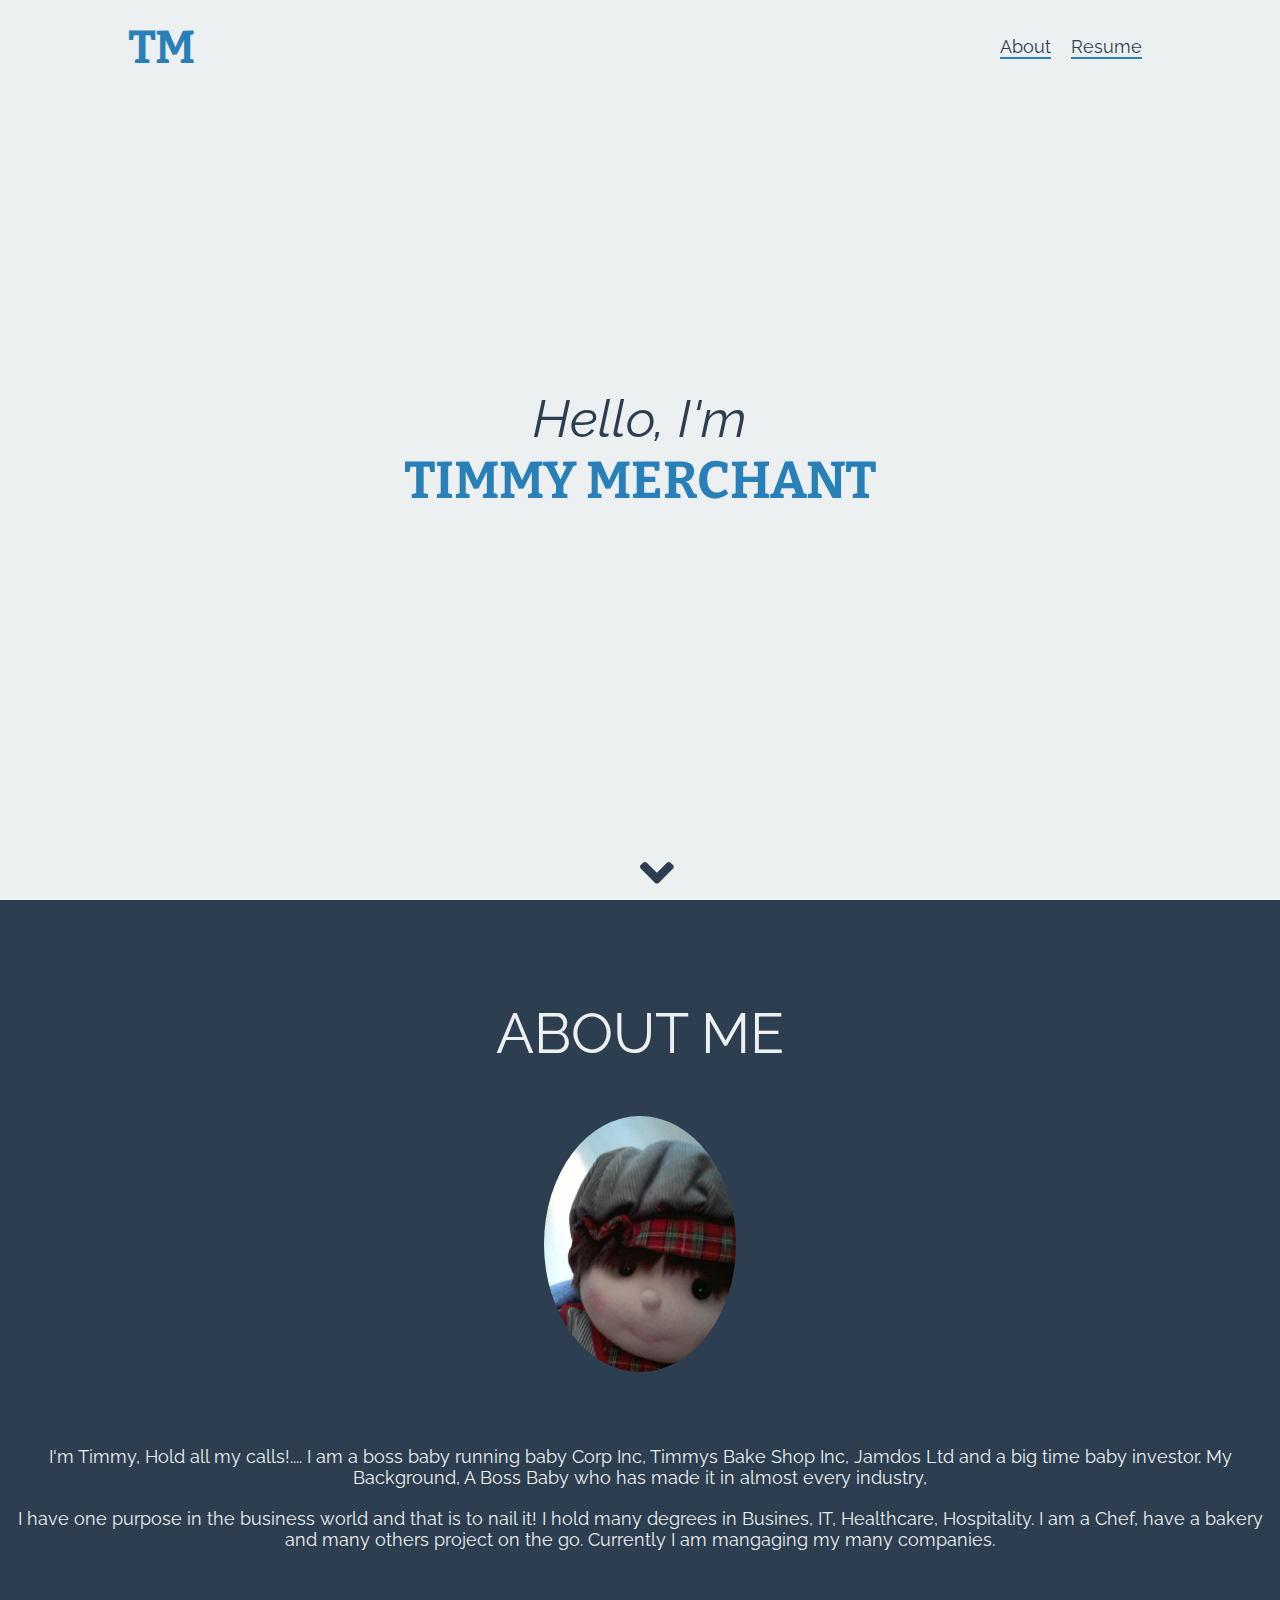
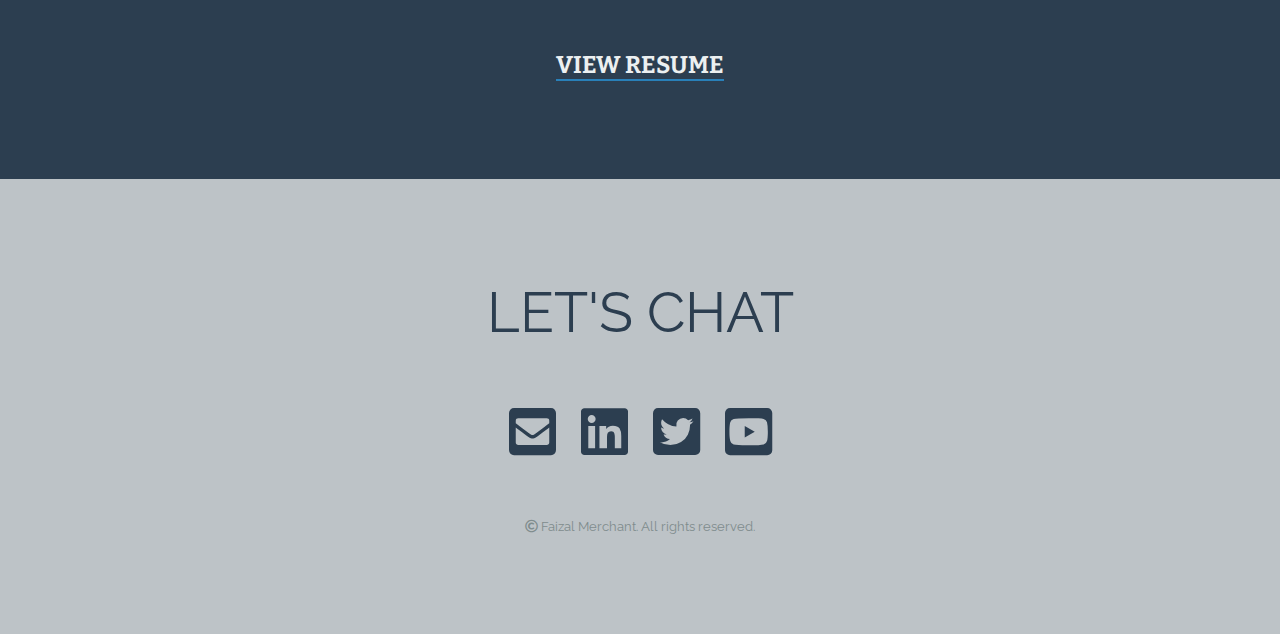
<file: index.html>
<!-- doctype is required to tell the
browser what type your file is -->
<!DOCTYPE html>
<html>
    <head>
        <title>Timmy Merchant</title>
        <link href="https://use.fontawesome.com/releases/v5.0.6/css/all.css" rel="stylesheet">
        <link rel="stylesheet" type="text/css" href="style.css"/>
    </head>
    <body>
        <!-- Header -->
        <header>
            <div class="header-content">
                <div class="logo">TM</div>
                <nav>
                    <a class="nav-item" href="index.html">About</a>
                    <a class="nav-item" href="resume.html">Resume</a>
                </nav>
            </div>
        </header>

        <!-- Greeting -->
        <div class="greeting">
            <div class="greeting-text">
                Hello, I'm
            </div>
            <div class="greeting-name">
                Timmy Merchant
            </div>
        </div>
        <div class="angle-icon">
            <i class="fas fa-angle-down fa-3x angle-down"></i>
        </div>

        <!-- About -->
        <div class="about">
            <div class="about-title">
                About me
            </div>
            <img class="about-image" src="Tims.jpg" alt="profile picture"/>
            <p class="about-text">
                I'm Timmy, Hold all my calls!.... I am a boss baby running baby Corp Inc, Timmys Bake Shop Inc, Jamdos Ltd and a big time baby investor. My Background, A Boss Baby who has made it in almost every industry, 
            </p>
            <p class="about-text">
                I have one purpose in the business world and that is to nail it! I hold many degrees in Busines, IT, Healthcare, Hospitality. I am a Chef, have a bakery and many others project on the go. Currently I am mangaging my many companies.
            </p>
            <div class="view-resume-button">
                <a class="view-resume-button-link" href="resume.html">View resume</a>
            </div>
        </div>

        <!-- Footer -->
        <div class="footer">
            <div class="footer-title">
                Let's chat
            </div>
            <div class="social-media">
                <div class="social-media-icon">
                    <a class="social-media-icon-link" href="mailto:faizalm@live.co.uk"><i class="fas fa-envelope-square fa-3x"></i></a>
                </div>
                <div class="social-media-icon">
                    <a class="social-media-icon-link" href="https://www.linkedin.com/in/faizal-merchant-a588b337/"><i class="fab fa-linkedin fa-3x"></i></a>
                </div>
                <div class="social-media-icon">
                    <a class="social-media-icon-link" href="https://www.linkedin.com/in/faizal-merchant-a588b337/"><i class="fab fa-twitter-square fa-3x"></i></a>
                </div>
				<div class="social-media-icon">
                    <a class="social-media-icon-link" href="https://www.youtube.com/watch?v=vkROSolJ7gc"><i class="fab fa-youtube-square fa-3x"></i></a>
                </div>
            </div>
            <div class="trademark">
                <i class="far fa-copyright"></i> Faizal Merchant. All rights reserved.
            </div>
        </div>
    </body>
</html>
</file>
<file: style.css>
@import url('https://fonts.googleapis.com/css?family=Bitter:400,700');
@import url('https://fonts.googleapis.com/css?family=Raleway');

html {
    height: 100%;
}

body {
    margin: 0;
    background-color: #ecf0f1;
    color: #2c3e50;
    height: 100%;
    font-size: 18px;
    font-family: 'Raleway', sans-serif;
}

a {
    text-decoration: none;
    border-bottom: 2px solid #2980b9;
}

a:hover {
    color: #2980b9;
}

/* Header */

header {
    width: 100%;
    position: absolute;
    top: 0;
}

nav {
    display: flex;
    align-items: center;
    justify-content: space-between;
    flex-wrap: nowrap;
}

.header-content {
    display: flex;
    justify-content: space-between;
    width: 80%;
    margin: 20px auto;
}

.logo {
    font-size: 46px;
    color: #2980b9;
    font-family: 'Bitter', serif;
    font-weight: bold;
}

.nav-item {
    margin: 0 10px;
    color: #2c3e50;
}

/* Greeting */
.greeting {
    font-size: 52px;
    height: 100%;
    display: flex;
    flex-direction: column;
    align-items: center;
    justify-content: center;
}

.greeting-text {
    font-style: italic;
}

.greeting-name {
    text-transform: uppercase;
    font-weight: bold;
    color: #2980b9;
    font-family: 'Bitter', serif;
}

/* Angle icon */
.angle-icon {
    text-align: center;
}
.angle-down {
    position: absolute;
    bottom: 0;
    right: auto;
    left: auto;
    color: #2c3e50;
}

/* About */

.about {
    background-color: #2c3e50;
    color: #ecf0f1;
    text-align: center;
    padding: 100px 0;
}

.about-title {
    font-size: 56px;
    text-transform: uppercase;
}


.about-image {
    width: 15%;
    border-radius: 50%;
    padding: 50px 0;
}

.about-text {
    padding-top: 20px;
    margin: 0;
}

.view-resume-button {
    font-size: 24px;
    padding-top: 100px;
}

.view-resume-button-link {
    text-decoration: none;
    color: #ecf0f1;;
    text-transform: uppercase;
    font-family: 'Bitter', serif;
    font-weight: bold;
}

/* Resume */

.resume {
    text-align: center;
    padding: 200px 0 100px 0;
}

.resume-title {
    font-size: 56px;
    text-transform: uppercase;
}

.resume-image {
    padding: 100px 0;
    width: 65%;
}

.resume-download {
    font-size: 24px;
}

.resume-download-link {
    text-decoration: none;
    color: #2c3e50;
    text-transform: uppercase;
    font-family: 'Bitter', serif;
    font-weight: bold;
}

/* Footer */

.footer {
    background-color: #bdc3c7;
    color: #2c3e50;
    text-align: center;
    padding: 100px;
}

.footer-title {
    font-size: 56px;
    text-transform: uppercase;
}

.social-media {
    padding: 50px;
}

.social-media-icon {
    display: inline-block;
    padding: 10px;
}

.social-media-icon:hover {
    color: #2980b9;
}

.social-media-icon-link {
    text-transform: none;
    color: #2c3e50;
    border:none;
}

.trademark {
    font-size: 13px;
    color: #7f8c8d;
}
</file>
